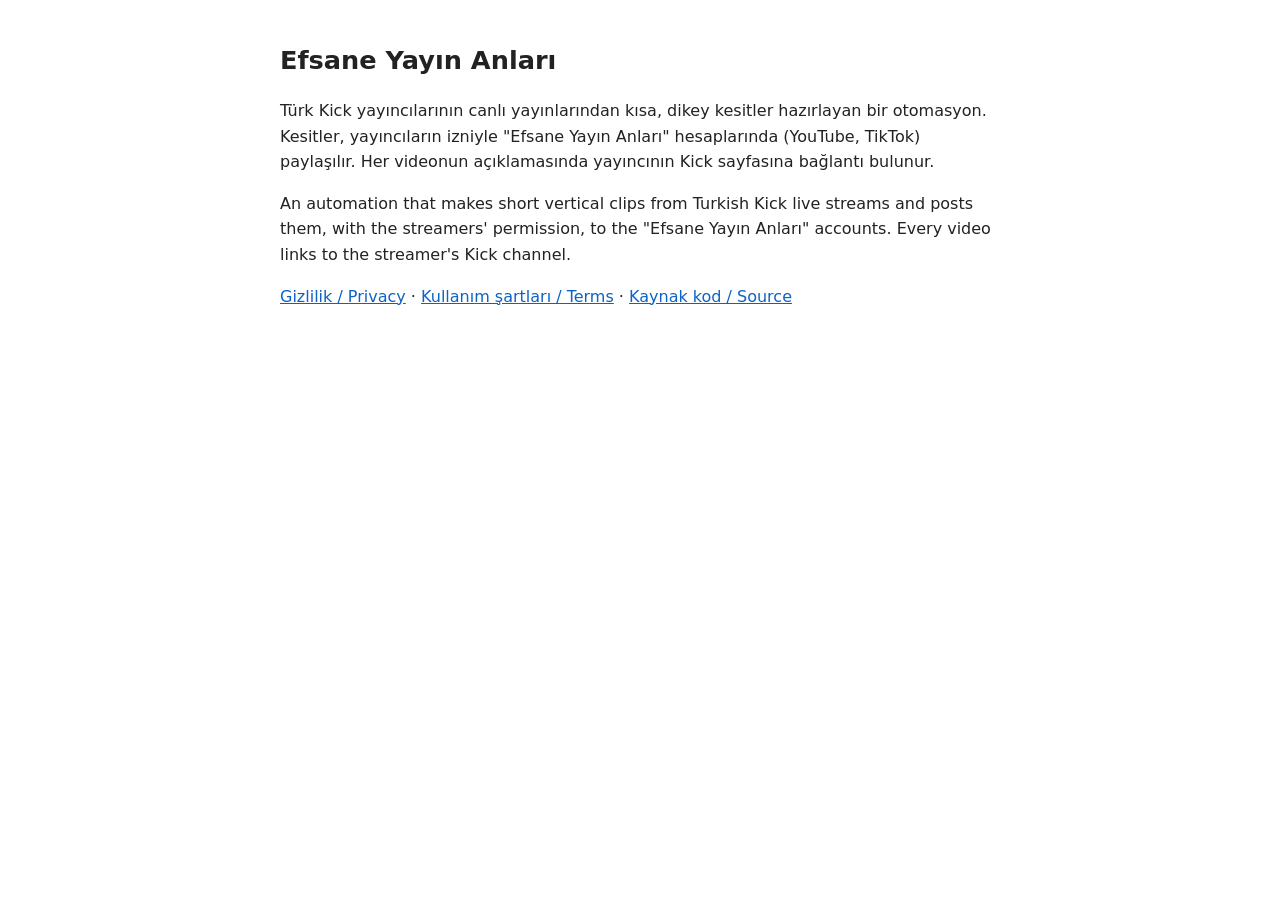
<file: docs/index.html>
<!doctype html><html lang="tr"><meta charset="utf-8"><meta name="viewport" content="width=device-width,initial-scale=1">
<title>Efsane Yayın Anları</title><link rel="stylesheet" href="style.css">
<h1>Efsane Yayın Anları</h1>
<p>Türk Kick yayıncılarının canlı yayınlarından kısa, dikey kesitler hazırlayan bir otomasyon. Kesitler, yayıncıların izniyle
"Efsane Yayın Anları" hesaplarında (YouTube, TikTok) paylaşılır. Her videonun açıklamasında yayıncının Kick sayfasına bağlantı bulunur.</p>
<p>An automation that makes short vertical clips from Turkish Kick live streams and posts them, with the streamers' permission,
to the "Efsane Yayın Anları" accounts. Every video links to the streamer's Kick channel.</p>
<p><a href="privacy.html">Gizlilik / Privacy</a> · <a href="terms.html">Kullanım şartları / Terms</a> ·
<a href="https://github.com/kesit-otomasyon/kick-clipper">Kaynak kod / Source</a></p>
</html>
</file>
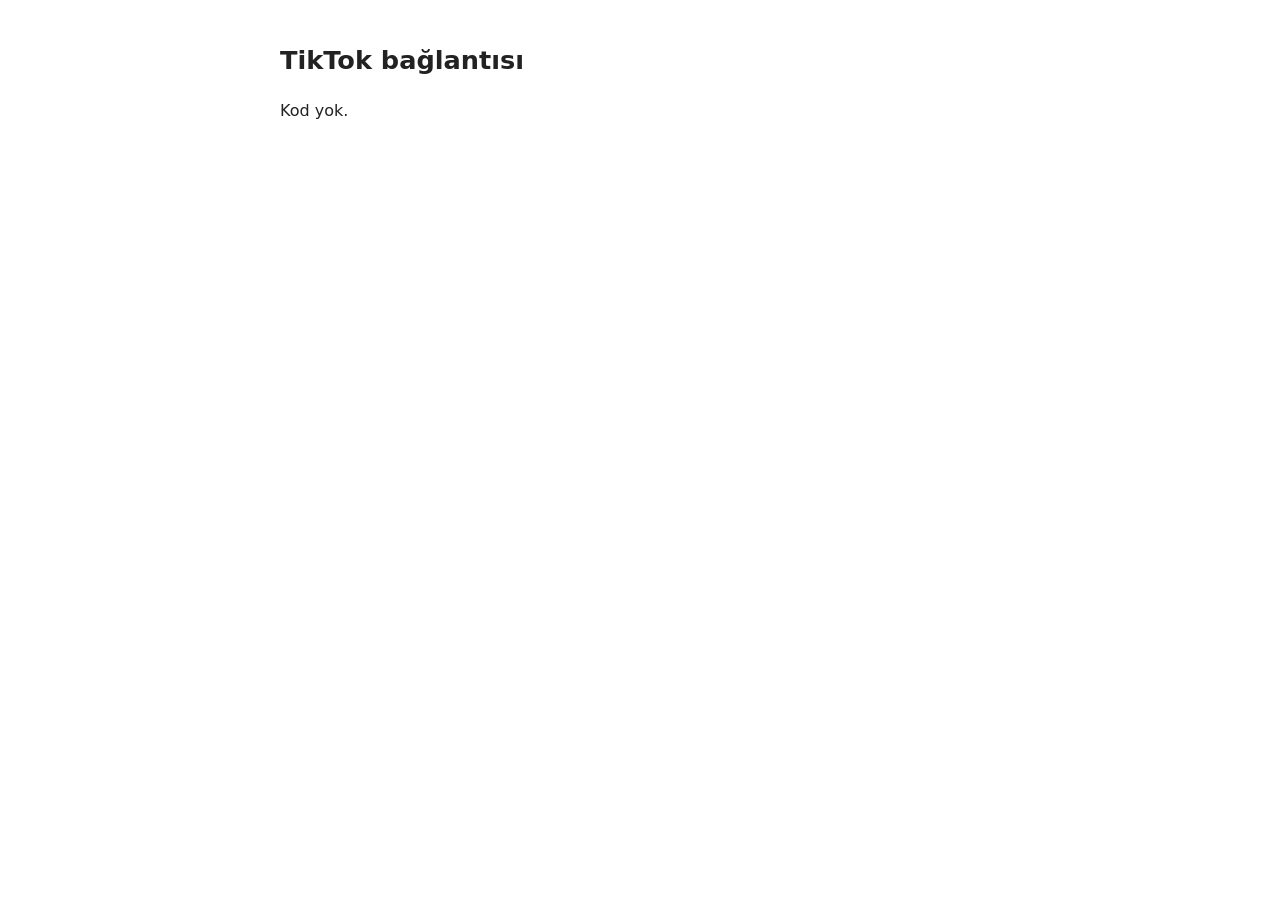
<file: docs/callback.html>
<!doctype html><html lang="tr"><meta charset="utf-8"><meta name="viewport" content="width=device-width,initial-scale=1">
<title>TikTok bağlantısı</title><link rel="stylesheet" href="style.css">
<h1>TikTok bağlantısı</h1>
<p id="m">Kod okunuyor…</p>
<script>
var q = new URLSearchParams(location.search), c = q.get("code"), e = q.get("error");
document.getElementById("m").textContent = c
  ? "Bağlantı tamam. Bu sayfanın adresini Claude'a ver (ya da pencereyi açık bırak)."
  : (e ? "Hata: " + e + " " + (q.get("error_description") || "") : "Kod yok.");
</script>
</html>
</file>
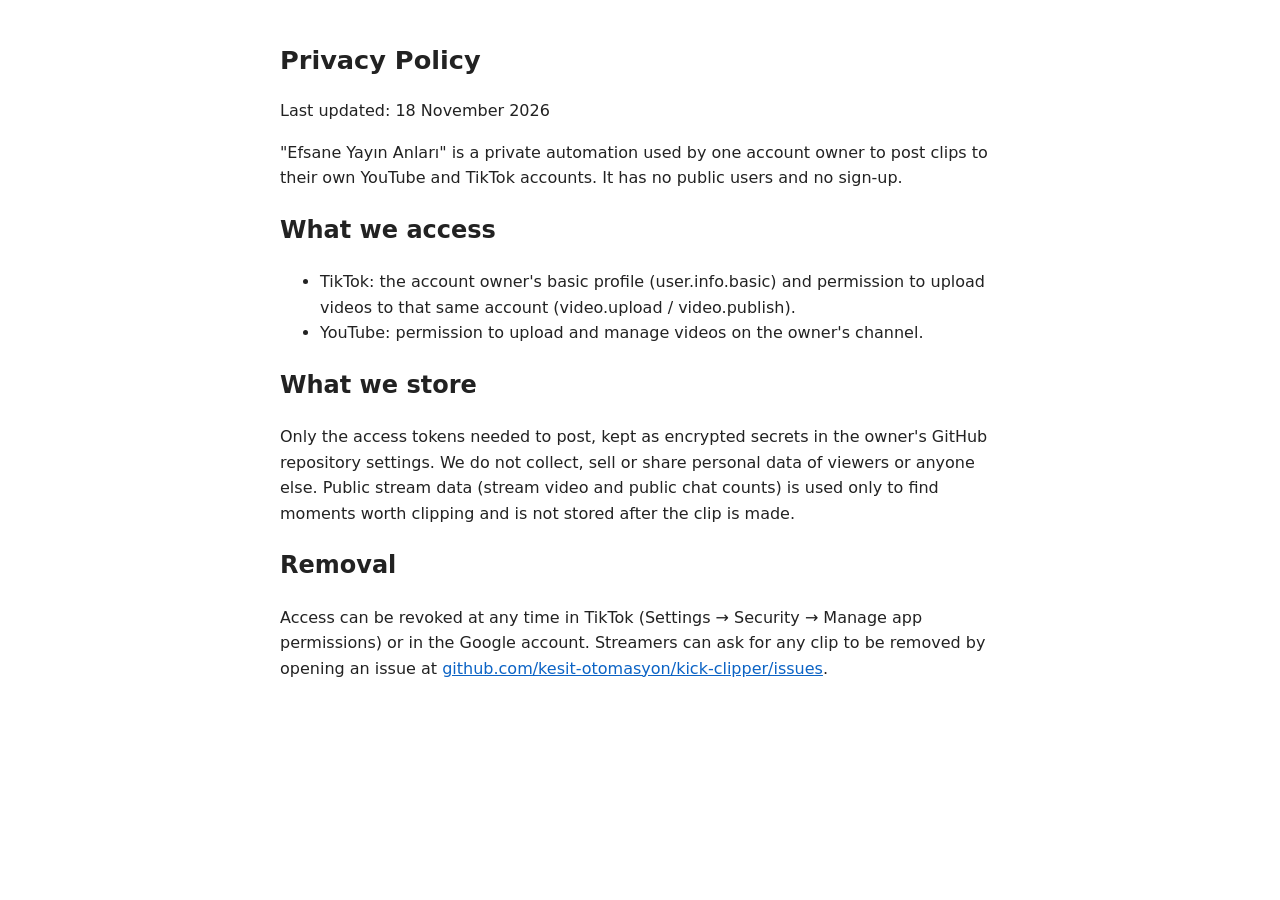
<file: docs/privacy.html>
<!doctype html><html lang="en"><meta charset="utf-8"><meta name="viewport" content="width=device-width,initial-scale=1">
<title>Privacy Policy</title><link rel="stylesheet" href="style.css">
<h1>Privacy Policy</h1>
<p>Last updated: 18 November 2026</p>
<p>"Efsane Yayın Anları" is a private automation used by one account owner to post clips to their own YouTube and TikTok accounts.
It has no public users and no sign-up.</p>
<h2>What we access</h2>
<ul><li>TikTok: the account owner's basic profile (user.info.basic) and permission to upload videos to that same account
(video.upload / video.publish).</li>
<li>YouTube: permission to upload and manage videos on the owner's channel.</li></ul>
<h2>What we store</h2>
<p>Only the access tokens needed to post, kept as encrypted secrets in the owner's GitHub repository settings. We do not collect,
sell or share personal data of viewers or anyone else. Public stream data (stream video and public chat counts) is used only to find
moments worth clipping and is not stored after the clip is made.</p>
<h2>Removal</h2>
<p>Access can be revoked at any time in TikTok (Settings → Security → Manage app permissions) or in the Google account.
Streamers can ask for any clip to be removed by opening an issue at
<a href="https://github.com/kesit-otomasyon/kick-clipper/issues">github.com/kesit-otomasyon/kick-clipper/issues</a>.</p>
</html>
</file>
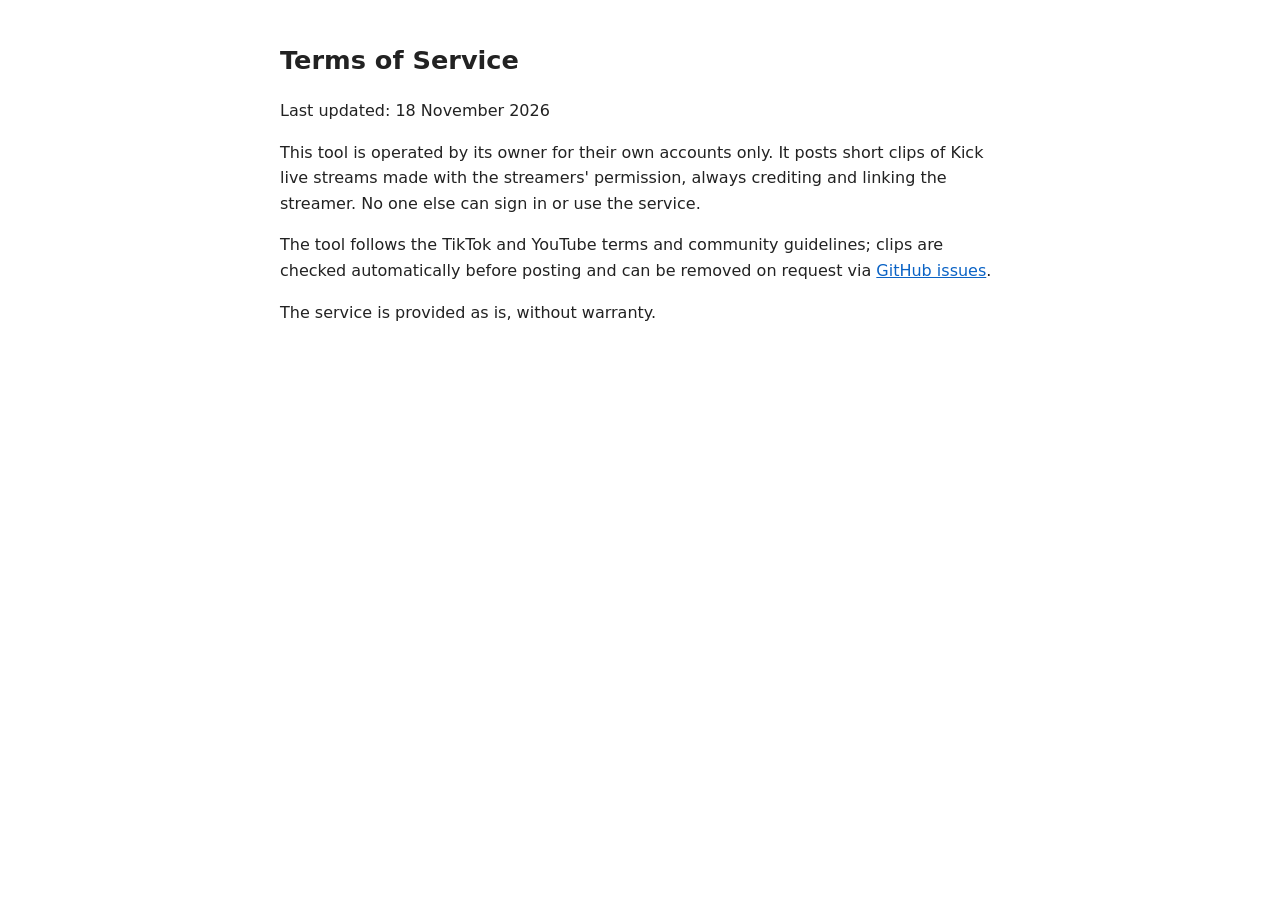
<file: docs/terms.html>
<!doctype html><html lang="en"><meta charset="utf-8"><meta name="viewport" content="width=device-width,initial-scale=1">
<title>Terms of Service</title><link rel="stylesheet" href="style.css">
<h1>Terms of Service</h1>
<p>Last updated: 18 November 2026</p>
<p>This tool is operated by its owner for their own accounts only. It posts short clips of Kick live streams made with the
streamers' permission, always crediting and linking the streamer. No one else can sign in or use the service.</p>
<p>The tool follows the TikTok and YouTube terms and community guidelines; clips are checked automatically before posting and
can be removed on request via <a href="https://github.com/kesit-otomasyon/kick-clipper/issues">GitHub issues</a>.</p>
<p>The service is provided as is, without warranty.</p>
</html>
</file>
<file: docs/style.css>
body{font-family:system-ui,sans-serif;max-width:720px;margin:40px auto;padding:0 16px;line-height:1.6;color:#222;background:#fff}
h1{font-size:1.6em}a{color:#0b63c5}
</file>
